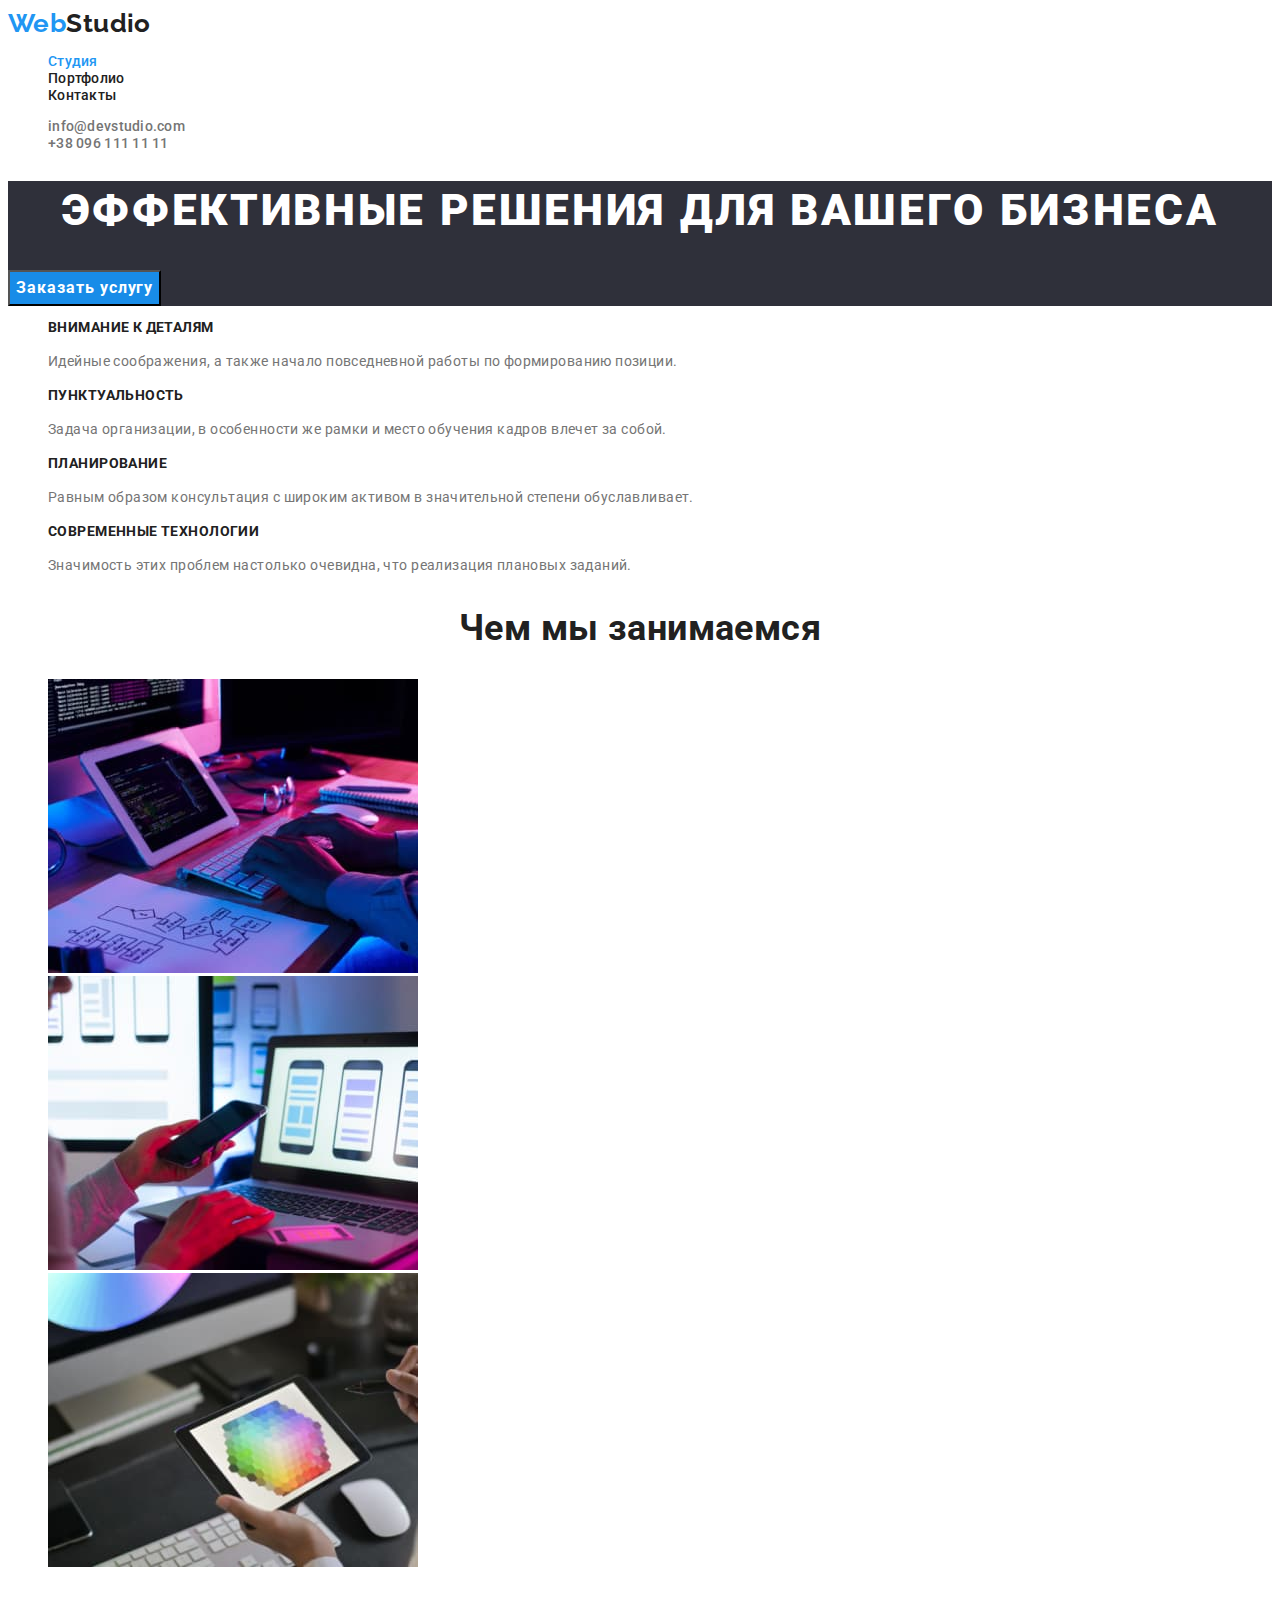
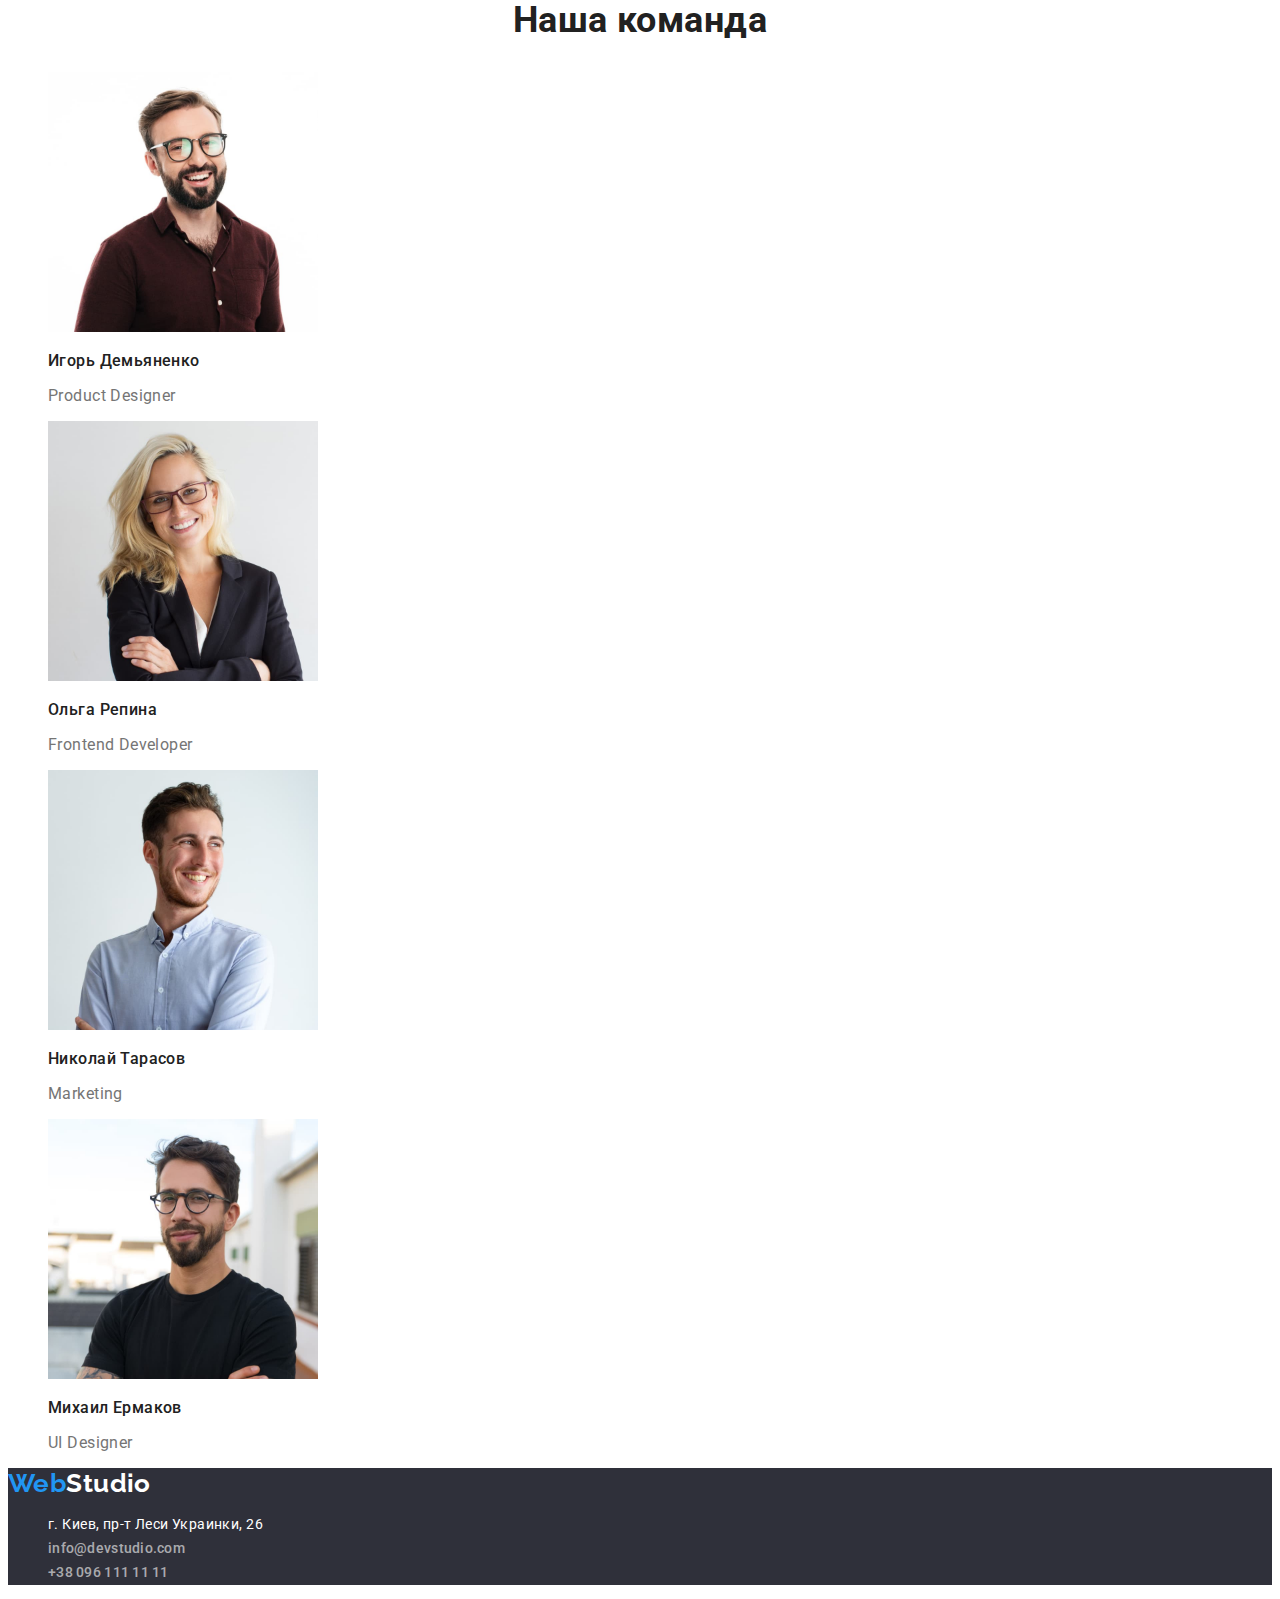
<file: index.html>
<!DOCTYPE html>
<html lang="ru">
  <head>
    <meta charset="UTF-8" />
    <meta http-equiv="X-UA-Compatible" content="IE=edge" />
    <meta name="viewport" content="width=device-width, initial-scale=1.0" />
    <title>WebStudio</title>
    <link
      rel="stylesheet"
      href="https://fonts.googleapis.com/css2?family=Raleway:wght@700&family=Roboto:wght@400;500;700;900&display=swap"
    />
    <link rel="stylesheet" href="./css/styles.css" />
  </head>

  <body>
    <!-- Шапка сайта -->
    <header>
      <nav>
        <a class="logo" href="./index.html"><span>Web</span>Studio</a>

        <ul class="site-nav list">
          <li><a class="link pointer studio" href="./index.html">Студия</a></li>
          <li><a class="link pointer" href="./portfolio.html">Портфолио</a></li>
          <li><a class="link pointer" href="">Контакты</a></li>
        </ul>
      </nav>

      <ul class="auth-nav list">
        <li><a class="link pointer" href="mailto:info@devstudio.com">info@devstudio.com</a></li>
        <li><a class="link pointer" href="tel:+380961111111">+38 096 111 11 11</a></li>
      </ul>
    </header>

    <main>
      <!-- Герой -->
      <section class="hero">
        <h1 class="hero-title">Эффективные решения для вашего бизнеса</h1>
        <button class="button pointer button-order" type="button">Заказать услугу</button>
      </section>

      <!-- Особенности нашей работы -->
      <section class="section">
        <h2 class="section-title visually-hidden">Особенности нашей работы</h2>
        <ul class="features list">
          <li>
            <h3 class="features-title">Внимание к деталям</h3>
            <p class="features-text">
              Идейные соображения, а также начало повседневной работы по формированию позиции.
            </p>
          </li>
          <li>
            <h3 class="features-title">Пунктуальность</h3>
            <p class="features-text">
              Задача организации, в особенности же рамки и место обучения кадров влечет за собой.
            </p>
          </li>
          <li>
            <h3 class="features-title">Планирование</h3>
            <p class="features-text">
              Равным образом консультация с широким активом в значительной степени обуславливает.
            </p>
          </li>
          <li>
            <h3 class="features-title">Современные технологии</h3>
            <p class="features-text">
              Значимость этих проблем настолько очевидна, что реализация плановых заданий.
            </p>
          </li>
        </ul>
      </section>
      <!-- Чем мы занимаемся -->
      <section class="section">
        <h2 class="section-title">Чем мы занимаемся</h2>
        <ul class="list">
          <li>
            <img
              src="./images/about/foto-1.jpg"
              alt="Человек печатает код на ноутбуке"
              width="370"
              height="294"
            />
          </li>
          <li>
            <img
              src="./images/about/foto-2.jpg"
              alt="Человек разрабатывает дизайн для мобильных приложений"
              width="370"
              height="294"
            />
          </li>
          <li>
            <img
              src="./images/about/foto-3.jpg"
              alt="Человек выбирает цвет на палитре"
              width="370"
              height="294"
            />
          </li>
        </ul>
      </section>
      <!-- Наша команда -->
      <section class="section">
        <h2 class="section-title">Наша команда</h2>
        <ul class="team list">
          <li>
            <img src="./images/team/igor.jpg" alt="Игорь Демьяненко" width="270" height="260" />
            <h3 class="team-title">Игорь Демьяненко</h3>
            <p class="team-text" lang="en">Product Designer</p>
          </li>
          <li>
            <img src="./images/team/olga.jpg" alt="Ольга Репина" width="270" height="260" />
            <h3 class="team-title">Ольга Репина</h3>
            <p class="team-text" lang="en">Frontend Developer</p>
          </li>
          <li>
            <img src="./images/team/nikolay.jpg" alt="Николай Тарасов" width="270" height="260" />
            <h3 class="team-title">Николай Тарасов</h3>
            <p class="team-text" lang="en">Marketing</p>
          </li>
          <li>
            <img src="./images/team/mihail.jpg" alt="Михаил Ермаков" width="270" height="260" />
            <h3 class="team-title">Михаил Ермаков</h3>
            <p class="team-text" lang="en">UI Designer</p>
          </li>
        </ul>
      </section>
    </main>
    <!-- Футер -->
    <footer class="footer">
      <a class="logo footer" href="./index.html"><span>Web</span>Studio</a>
      <address>
        <ul class="list">
          <li>
            <a
              class="link pointer footer-adress"
              href="https://goo.gl/maps/1aV7GLh5moSTKQaL6"
              target="_blank"
              rel="noopener noreferrer"
              >г. Киев, пр-т Леси Украинки, 26</a
            >
          </li>
          <li class="auth-nav">
            <a class="link pointer footer-mail" href="mailto:info@devstudio.com"
              >info@devstudio.com</a
            >
          </li>
          <li class="auth-nav">
            <a class="link pointer footer-tel" href="tel:+380961111111">+38 096 111 11 11</a>
          </li>
        </ul>
      </address>
    </footer>
  </body>
</html>
</file>
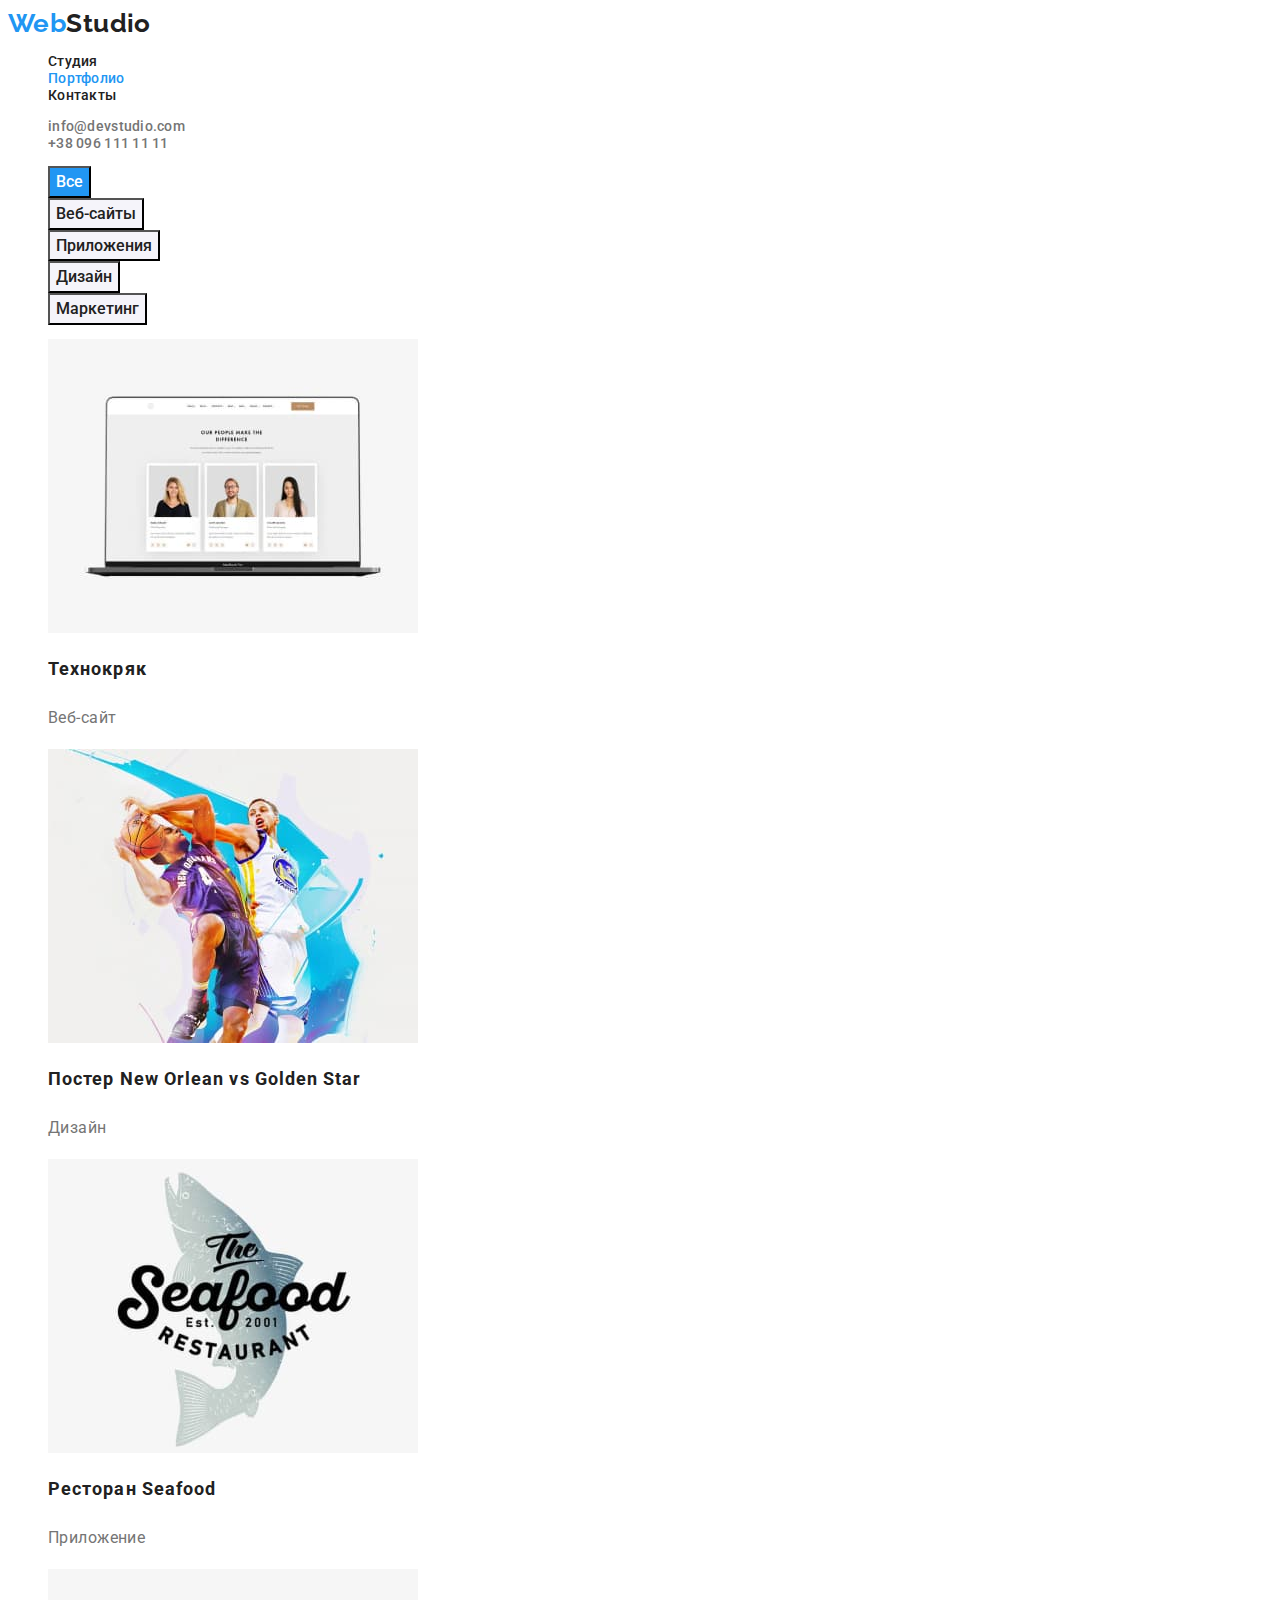
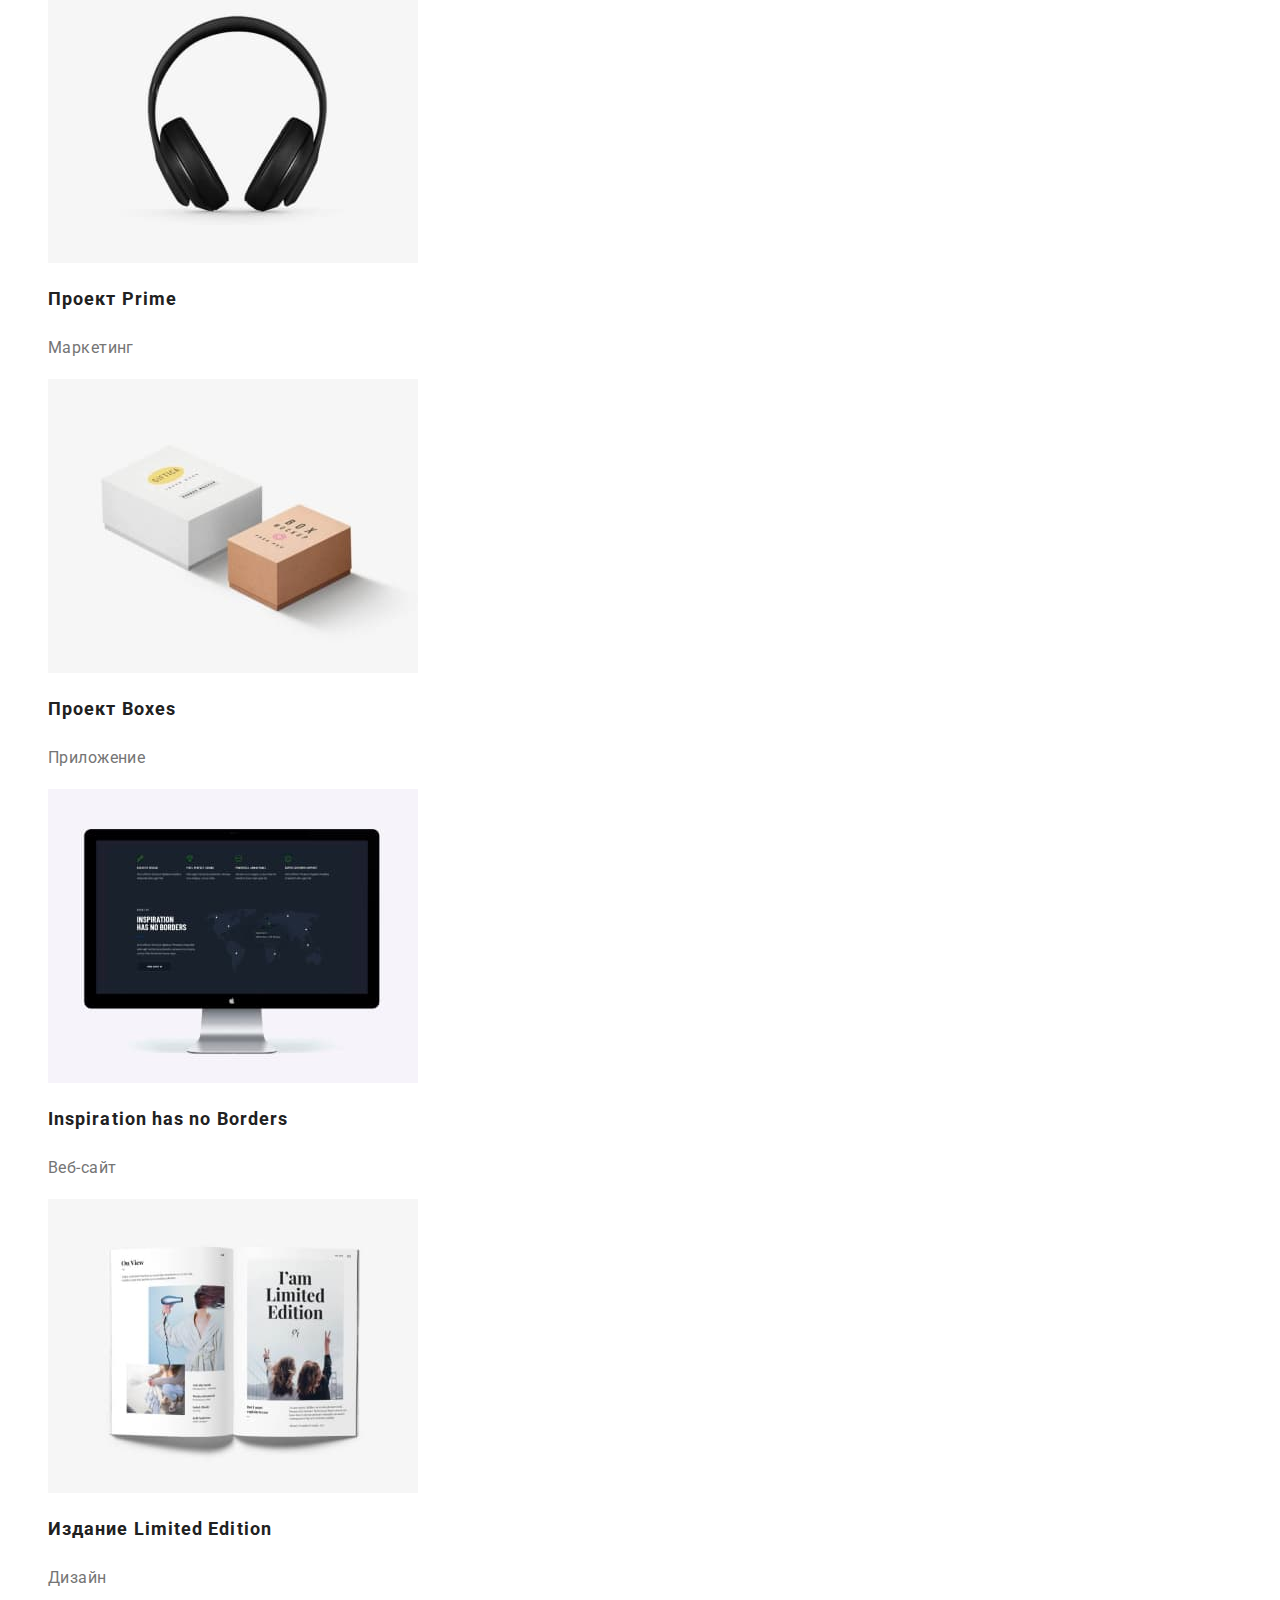
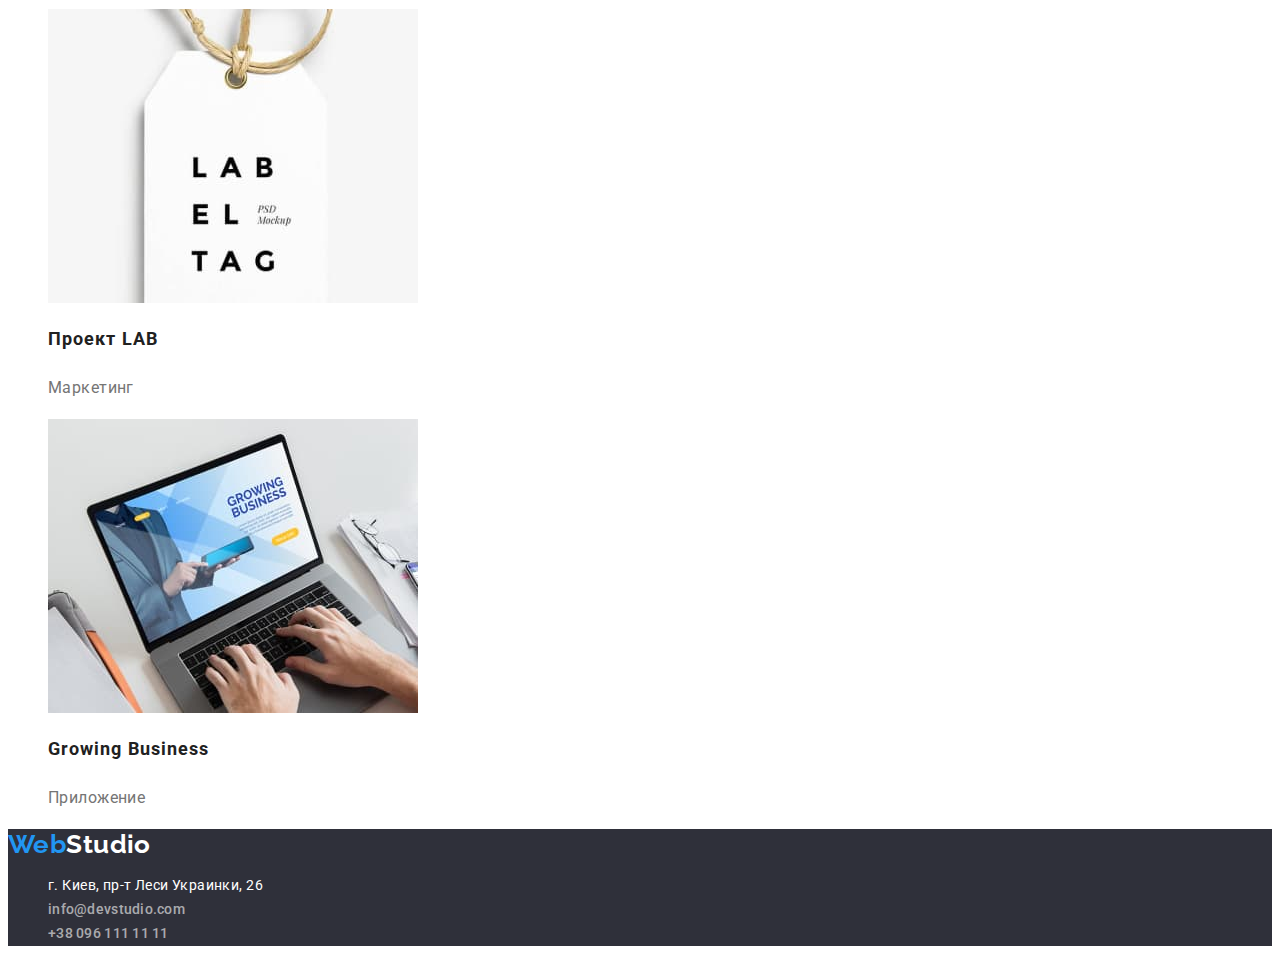
<file: portfolio.html>
<!DOCTYPE html>
<html lang="ru">
  <head>
    <meta charset="UTF-8" />
    <meta http-equiv="X-UA-Compatible" content="IE=edge" />
    <meta name="viewport" content="width=device-width, initial-scale=1.0" />
    <title>Portfolio</title>
    <link
      rel="stylesheet"
      href="https://fonts.googleapis.com/css2?family=Raleway:wght@700&family=Roboto:wght@400;500;700;900&display=swap"
    />
    <link rel="stylesheet" href="./css/styles.css" />
  </head>

  <body>
    <!-- Шапка сайта -->
    <header>
      <nav>
        <a href="./index.html" class="logo"><span>Web</span>Studio</a>

        <ul class="site-nav list">
          <li><a href="./index.html" class="link pointer">Студия</a></li>
          <li><a href="./portfolio.html" class="link pointer portfolio">Портфолио</a></li>
          <li><a href="" class="link pointer">Контакты</a></li>
        </ul>
      </nav>

      <ul class="auth-nav list">
        <li><a href="mailto:info@devstudio.com" class="link pointer">info@devstudio.com</a></li>
        <li><a href="tel:+380961111111" class="link pointer">+38 096 111 11 11</a></li>
      </ul>
    </header>

    <main>
    <!-- Секция примеры работ -->
      <section> 
        <h1 class="works visually-hidden">Примеры работ</h1>
        <ul class="portfolio list">
          <li><button class="button pointer all" type="button">Все</button></li>
          <li><button class="button pointer" type="button">Веб-сайты</button></li>
          <li><button class="button pointer" type="button">Приложения</button></li>
          <li><button class="button pointer" type="button">Дизайн</button></li>
          <li><button class="button pointer" type="button">Маркетинг</button></li>
        </ul>

        <ul class="list">
          <!-- Пример №1 -->
          <li>
            <a class="works-link" href="">
              <img
                src="./images/portfolio/work-1.jpg"
                alt="Пример работы №1"
                width="370"
                height="294"
              />
              <h2 class="works-title">Технокряк</h2>
              <p class="works-text">Веб-сайт</p>
            </a>
          </li>
          <!-- Пример №2 -->
          <li>
            <a class="works-link" href="">
              <img
                src="./images/portfolio/work-2.jpg"
                alt="Пример работы №2"
                width="370"
                height="294"
              />
              <h2 class="works-title">Постер New Orlean vs Golden Star</h2>
              <p class="works-text">Дизайн</p>
            </a>
          </li>
          <!-- Пример №3 -->
          <li>
            <a class="works-link" href="">
              <img
                src="./images/portfolio/work-3.jpg"
                alt="Пример работы №3"
                width="370"
                height="294"
              />
              <h2 class="works-title">Ресторан Seafood</h2>
              <p class="works-text">Приложение</p>
            </a>
          </li>
          <!-- Пример №4 -->
          <li>
            <a class="works-link" href="">
              <img
                src="./images/portfolio/work-4.jpg"
                alt="Пример работы №4"
                width="370"
                height="294"
              />
              <h2 class="works-title">Проект Prime</h2>
              <p class="works-text">Маркетинг</p>
            </a>
          </li>
          <!-- Пример №5 -->
          <li>
            <a class="works-link" href="">
              <img
                src="./images/portfolio/work-5.jpg"
                alt="Пример работы №5"
                width="370"
                height="294"
              />
              <h2 class="works-title">Проект Boxes</h2>
              <p class="works-text">Приложение</p>
            </a>
          </li>
          <!-- Пример №6-->
          <li>
            <a class="works-link" href="">
              <img
                src="./images/portfolio/work-6.jpg"
                alt="Пример работы №6"
                width="370"
                height="294"
              />
              <h2 class="works-title">Inspiration has no Borders</h2>
              <p class="works-text">Веб-сайт</p>
            </a>
          </li>
          <!-- Пример №7 -->
          <li>
            <a class="works-link" href="">
              <img
                src="./images/portfolio/work-7.jpg"
                alt="Пример работы №7"
                width="370"
                height="294"
              />
              <h2 class="works-title">Издание Limited Edition</h2>
              <p class="works-text">Дизайн</p>
            </a>
          </li>
          <!-- Пример №8 -->
          <li>
            <a class="works-link" href="">
              <img
                src="./images/portfolio/work-8.jpg"
                alt="Пример работы №8"
                width="370"
                height="294"
              />
              <h2 class="works-title">Проект LAB</h2>
              <p class="works-text">Маркетинг</p>
            </a>
          </li>
          <!-- Пример №9 -->
          <li>
            <a class="works-link" href="">
              <img
                src="./images/portfolio/work-9.jpg"
                alt="Пример работы №9"
                width="370"
                height="294"
              />
              <h2 class="works-title">Growing Business</h2>
              <p class="works-text">Приложение</p>
            </a>
          </li>
        </ul>
      </section>
    </main>
    <!-- Футер -->
    <footer class="footer">
      <a class="logo footer" href="./index.html"><span>Web</span>Studio</a>
      <address>
        <ul class="list">
          <li>
            <a
              class="link pointer footer-adress"
              href="https://goo.gl/maps/1aV7GLh5moSTKQaL6"
              target="_blank"
              rel="noopener noreferrer"
              >г. Киев, пр-т Леси Украинки, 26</a
            >
          </li>
          <li class="auth-nav">
            <a class="link pointer footer-mail" href="mailto:info@devstudio.com"
              >info@devstudio.com</a
            >
          </li>
          <li class="auth-nav">
            <a class="link pointer footer-tel" href="tel:+380961111111">+38 096 111 11 11</a>
          </li>
        </ul>
      </address>
    </footer>
  </body>
</html>
</file>
<file: css/styles.css>
:root {
    --brand-color: #2196F3;
    --background-color: #ffffff;
    --text-color: #212121;
    --paragraph-color: #757575;
}

body {
    color: var(--text-color);
    background-color: var(--background-color);
    font-family: Roboto, sans-serif;
    /* font-style: normal; */
    font-size: 14px;
    /* font-weight: 400; */
    letter-spacing: 0.03em;
}

.visually-hidden {
  position: absolute;
  width: 1px;
  height: 1px;
  margin: -1px;
  border: 0;
  padding: 0;
  
  white-space: nowrap;
  clip-path: inset(100%);
  clip: rect(0 0 0 0);
  overflow: hidden;
}

/* Navigation */
.link,
.logo {
    text-decoration: none;
}

.logo > span {
    color: var(--brand-color)
}

.logo {
    color: var(--text-color);

    font-family: Raleway, sans-serif;
    font-weight: 700;
    font-size: 26px;
    line-height: 1.19;
}

.site-nav .link,
.auth-nav .link {
    color: var(--text-color);

    font-weight: 500;
    line-height: 1.14;
    letter-spacing: 0.02em;
}

.auth-nav .link {
    color: var(--paragraph-color);
}

.site-nav .studio {
    color: var(--brand-color)
}

.site-nav .link:hover,
.site-nav .link:focus,
.auth-nav .link:hover,
.auth-nav .link:focus {
    color: var(--brand-color)
}

.list {
    list-style: none;
}

/* Section Hero */
.hero {
    color: var(--background-color);
    background-color: #2F303A;
}

.hero-title {
    font-weight: 900;
    font-size: 44px;
    line-height: 1.36;
    text-align: center;
    letter-spacing: 0.06em;
    text-transform: uppercase;

}

.hero .button:hover,
.hero .button:focus {
    background-color: var(--brand-color);
}

.button-order {
    font-family: inherit;
    font-weight: 700;
    font-size: 16px;
    line-height: 1.87;
    display: flex;
    align-items: center;
    text-align: center;
    letter-spacing: 0.06em;
    color: var(--background-color);
    background-color: #188CE8;
}

.button:focus,
.button:hover {
    cursor: pointer;
}

/* Section features*/
.section-title {
    color: var(--text-color);
    font-weight: 700;
    font-size: 36px;
    line-height: 1.16;
    text-align: center;
}

.features-title {
    font-size: 14px;
    font-weight: 700;
    line-height: 1.14;
    text-transform: uppercase;
}

/* Section Features */
.features-text {
    color: var(--paragraph-color);
    line-height: 1.71;
}

/* Section Team */
.team-text {
    color: var(--paragraph-color);
    font-size: 16px;
    line-height: 1.19;
}

.team-title {
    font-weight: 500;
    font-size: 16px;
    line-height: 1.19;
}

/* Footer */
.footer {
    background-color: #2F303A;
}

.list .footer-adress,
.list .footer-mail,
.list .footer-tel {
    font-style: normal;
    line-height: 1.71;
}

.logo.footer {
    color: var(--background-color);
}

.footer-adress {
    color: var(--background-color);
}

.auth-nav .footer-tel,
.auth-nav .footer-mail {
    color: rgba(255, 255, 255, 0.6);
}


/* PORTFOLIO */
.site-nav .portfolio {
    color: var(--brand-color);
}

.portfolio .button {
    font-family: inherit;
    font-weight: 500;
     font-size: 16px;
    line-height: 1.62;
    text-align: center;
    color: var(--text-color);
    background-color: #F5F4FA;;
}


.portfolio .button:hover,
.portfolio .button:focus {
    background-color: var(--brand-color);
    color: var(--background-color);
}


.portfolio .all {
    color: var(--background-color);
    background-color: var(--brand-color);
}

.works-link {
    text-decoration: none;
}

.works-title {
    color: var(--text-color);
    font-weight: 700;
    font-size: 18px;
    line-height: 2.0;
    letter-spacing: 0.06em;
}

.works-text {
    color: var(--paragraph-color);
    font-size: 16px;
    line-height: 1.88;
}
</file>
